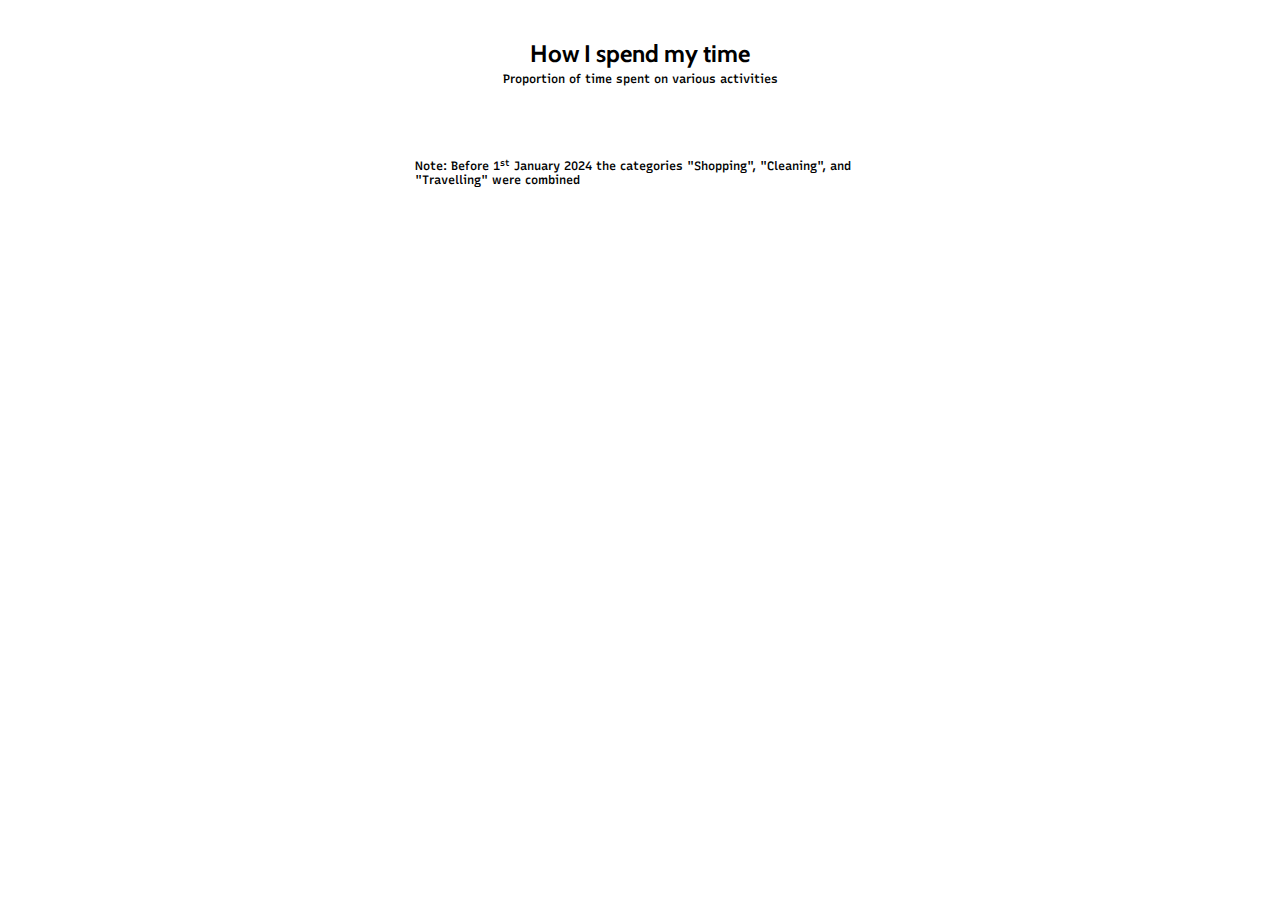
<file: projects/every-hour/index.html>
<!doctype html>
<html lang="en">

<head>

    <meta charset="utf-8">
    <title>tzhg.github.io</title>

    <meta name="viewport" content="width=device-width, initial-scale=1">

    <link rel="stylesheet" href="../../css/normalize.css">
    <link rel="stylesheet" href="css/main-2.css">

    <link rel="preconnect" href="https://fonts.googleapis.com">
    <link rel="preconnect" href="https://fonts.gstatic.com" crossorigin>
    <link href="https://fonts.googleapis.com/css2?family=Cabin:wght@700&family=Open+Sans:wght@400;600&display=swap" rel="stylesheet">
    <link href="https://fonts.googleapis.com/css2?family=Recursive:wght@400;550;700&display=swap" rel="stylesheet">

    <meta name="theme-color" content="#1e9664">
    
</head>

<body>

    <div class="header">
        <div class="header-content">
            <div class="title">How I spend my time</div>
            <div class="desc">Proportion of time spent on various activities</div>
            <div class="legend-container slide-box"></div>
        </div>
    </div>
    
    <div class="main-container">
        <div class="outer">
            <div class="chart-container"></div>
        </div>
        <div class="note">Note: Before 1<sup>st</sup> January 2024 the categories "Shopping", "Cleaning", and "Travelling" were combined</div>
    </div>

    <div class="tooltip"></div>

    <script
        src="https://code.jquery.com/jquery-3.6.0.slim.min.js"
        integrity="sha256-u7e5khyithlIdTpu22PHhENmPcRdFiHRjhAuHcs05RI="
        crossorigin="anonymous"></script>
    <script src="js/main-2.js" type="module"></script>

</body>

</html>
</file>
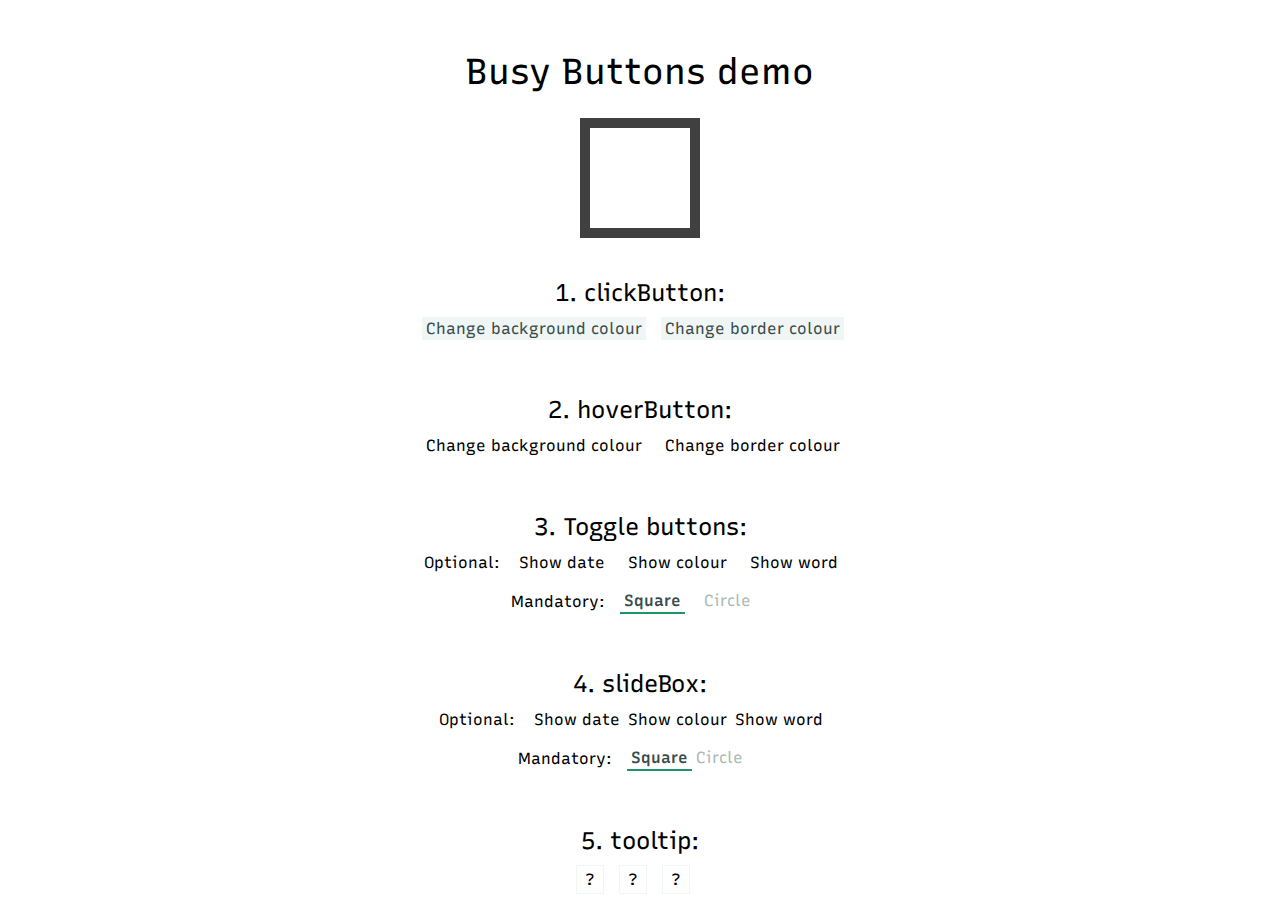
<file: busy-buttons-demo.html>
<html lang="en">
    <head>
        <meta charset="utf-8">
        <title>Busy Buttons demo</title>

        <link rel="stylesheet" href="css/colours.css">
        <link rel="stylesheet" href="css/busy-buttons.css">

        <link rel="preconnect" href="https://fonts.googleapis.com">
        <link rel="preconnect" href="https://fonts.gstatic.com" crossorigin>
        <link href="https://fonts.googleapis.com/css2?family=Recursive:wght@400;550;700&display=swap" rel="stylesheet">

        <style type="text/css">
            :root {
                --border-colour: #404040;
            }

            body {
                font-family: "Recursive", sans-serif;
            }

            .main-col {
                display: flex;
                flex-flow: column nowrap;
                align-items: center;
                margin-top: 50px;
            }

            .title {
                font-size: 36px;
                margin-bottom: 25px;
            }

            .square {
                display: flex;
                height: 100px;
                width: 100px;
                background-color: white;
                border: 10px solid var(--border-colour);
                justify-content: center;
                align-items: center;
            }

            .square > * {
                display: none;
            }

            .row {
                display: flex;
                flex-flow: row wrap;
                margin-bottom: 15px;
                align-items: center;
            }

            .row > * {
                margin-right: 15px;
            }

            .r3 .button:nth-child(2) {
                font-weight: 600;
                color: var(--dark-grey);
                border-bottom: 2px solid var(--theme-colour);
            }

            .r5 .slide-box .button:nth-child(1) {
                font-weight: 600;
                color: var(--dark-grey);
                border-bottom: 2px solid var(--theme-colour);
            }

            .info {
                font-size: 24px;
                margin-top: 40px;
                margin-bottom: 10px;
            }

            .tt-square {
                border: 1px solid var(--light-grey);
                padding: 4px 8px;
            }
        </style>
    </head>
    <body>
        <div class="main-col">
            <div class="title">Busy Buttons demo</div>
            <div class="square">
                <div class="date-text"></div>
                <div class="colour-text"></div>
                <div class="word-text">Word</div>
            </div>
            <div class="info">1. clickButton:</div>
            <div class="row r1">
                <div class="button click-button" data-id="0">Change background colour</div>
                <div class="button click-button" data-id="1">Change border colour</div>
            </div>
            <div class="info">2. hoverButton:</div>
            <div class="row r7">
                <div class="button hover-button" data-id="0">Change background colour</div>
                <div class="button hover-button" data-id="1">Change border colour</div>
            </div>
            <div class="info">3. Toggle buttons:</div>
            <div class="row r2">
                <div class="row-title">Optional:</div>
                <div class="button toggle-button" data-id="0">Show date</div>
                <div class="button toggle-button" data-id="1">Show colour</div>
                <div class="button toggle-button" data-id="2">Show word</div>
            </div>
            <div class="row r3">
                <div class="row-title">Mandatory:</div>
                <div class="button toggle-button" data-id="0">Square</div>
                <div class="button toggle-button" data-id="1">Circle</div>
            </div>
            <div class="info">4. slideBox:</div>
            <div class="row r4">
                <div class="row-title">Optional:</div>
                <div class="slide-box">
                    <div class="button" data-id="0">Show date</div>
                    <div class="button" data-id="1">Show colour</div>
                    <div class="button" data-id="2">Show word</div>
                </div>
            </div>
            <div class="row r5">
                <div class="row-title">Mandatory:</div>
                <div class="slide-box">
                    <div class="button" data-id="0">Square</div>
                    <div class="button" data-id="1">Circle</div>
                </div>
            </div>
            <div class="info">5. tooltip:</div>
            <div class="row r6">
                <div class="tt-square" data-id="0">?</div>
                <div class="tt-square" data-id="1">?</div>
                <div class="tt-square" data-id="2">?</div>
            </div>
        </div>
        <div class="tooltip"></div>
    </div>

        <script
            src="https://code.jquery.com/jquery-3.6.0.min.js"
            integrity="sha256-/xUj+3OJU5yExlq6GSYGSHk7tPXikynS7ogEvDej/m4="
            crossorigin="anonymous">
        </script>
        <script type="module">
import { busyButtons } from "./js/busy-buttons.js";

const bb = busyButtons();
const black = "#3a4d49";
const lightGrey = "#f0f5f5";
const themeColour = "#1e9664";

$(".date-text").text(new Date().toISOString().slice(0, 10));
$(".colour-text").text("#ffffff");

bb.clickButton(
    ".r1 > .button",
    "id",
    () => lightGrey,
    (id) => {
        const colour = "#" + Math.floor(Math.random() * (1 << 3 * 8)).toString(16).padStart(6, "0");
        if (id === "0") {
            $(".square").css("background", colour);
            $(".colour-text").text(colour);
        } else if (id === "1") {
            $(".square").css("--border-colour", colour);
        }
    }
);

bb.hoverButton(
    ".r7 > .button",
    "id",
    (id) => {
        const colour = "#" + Math.floor(Math.random() * (1 << 3 * 8)).toString(16).padStart(6, "0")
        if (id === "0") {
            $(".square").css("background", colour);
            $(".colour-text").text(colour);
        } else if (id === "1") {
            $(".square").css("--border-colour", colour);
        }
    }
);

bb.toggleButton(
    ".r2 > .button",
    "id",
    () => themeColour,
    (id) => {
        $(".square > *").hide();
        $(`.${["date", "colour", "word"][id]}-text`).show();
    }
);

bb.toggleButton(
    ".r3 > .button",
    "id",
    () => themeColour,
    (id) => {
        $(".square").css("border-radius", id === "0" ? "0" : "100px");
    },
    "0"
);

bb.slideBox(
    ".r4 > .slide-box",
    "id",
    (id) => {
        $(".square > *").hide();
        $(`.${["date", "colour", "word"][id]}-text`).show();
    }
);

bb.slideBox(
    ".r5 > .slide-box",
    "id",
    (id) => {
        $(".square").css("border-radius", id === "0" ? "0" : "100px");
    },
    "0"
);

bb.tooltip(
    ".r6 > .tt-square",
    "id",
    (elem, state) => {
        const $ttElem = $(".tooltip");

        $ttElem.empty();

        $ttElem.text(`Square ${Number(elem.dataset.id) + 1}`);

        $(elem).css("border", `1px solid ${black}`);
    },
    (elem, state) => {
        $(elem).css("border", `1px solid ${lightGrey}`);
    }
);
        </script>
    </body>
</html>
</file>
<file: projects/every-hour/css/main-2.css>
body {
    display: flex;
    flex-flow: column nowrap;
    align-items: center;
    font-family: "Recursive", sans-serif;
	font-weight: 550;
    color: var(--dark-grey);
    font-size: 10px;
    margin: 15px;
    margin-top: 0;
}

.main-container {
    width: 258px;
    padding: 0;
    margin-top: 115px;
}

.outer {
    display: flex;
    flex-flow: row nowrap;
    align-items: flex-start;
    margin: 0;
    padding-bottom: 5px;
}

.title {
	font-size: 22px;
	font-family: "Cabin", sans-serif;
	font-weight: 700;
    text-align: center;
    margin-top: 15px;
    margin-bottom: 5px;
}

.desc {
    position: relative;
    margin-bottom: 15px;
    text-align: center;
}

.header {
    position: fixed;
    width: 100%;
    display: flex;
    justify-content: center;
    background-color: white;
    height: 115px;
}

.header-content {
    display: flex;
    flex-flow: column nowrap;
    text-align: center;
}

/* =============================================================================
Chart
============================================================================= */

.chart-container {
    width: 100%;
    display: flex;
    flex-flow: column-reverse nowrap;
}

.viz-container {
    display: flex;
    width: 100%;
    flex-flow: column nowrap;
    margin-bottom: 10px;
}

.chart-container svg {
    height: 45px;
}

.viz-container > svg * {
    pointer-events: none;
}

/* =============================================================================
Legend
============================================================================= */

.legend-container {
    display: grid;
    grid-template-areas:
        "l1 l2 l3"
        "l4 l5 l6"
        "l7 l5 l9";
}

.legend-button {
    border-radius: 0;
    width: auto;
    justify-content: flex-start;
	display: flex;
    align-items: center;
    white-space: nowrap;
    padding-right: 8px;
}


.legend-button:last-child {
    padding-right: 0px;
}

.legend-button span {
    width: 82px;
    width: auto;
}

.legend-square {
	width: 8px;
	height: 8px;
    border-radius: 8px;
    margin-right: 2px;
	position: relative;
    top: -1px;
}

/* =============================================================================
Media queries
============================================================================= */

@media all and (min-width: 300px) {
    body {
        margin: 30px;
        margin-top: 0;
    }

    .title {
        margin-top: 30px;
    }

    .header {
        height: 130px;
    }
    
    .main-container {
        margin-top: 130px;
    }
}

@media all and (min-width: 400px) {
    .legend-square {
    	width: 10px;
    	height: 10px;
        border-radius: 10px;
    }

    .outer {
        padding-bottom: 10px;
    }

    body {
        margin: 40px;
        margin-top: 0;
        font-size: 12px;
    }

    .title {
        font-size: 24px;
        margin-top: 40px;
    }

    .header {
        height: 150px;
    }
    
    .main-container {
        margin-top: 150px;
        width: 320px;
    }

    .legend-button {
        padding-right: 10px;
    }

    .legend-square {
        margin-right: 3px;
    }

    .chart-container svg {
        height: 60px;
    }
}

@media all and (min-width: 720px) {
    .main-container {
        width: 50%;
        max-width: 450px;
    }
}
</file>
<file: css/colours.css>
:root {
    --theme-colour: #1e9664;
    --dark-grey: #3a4d49;
    --dark-medium-grey: #abbab2;
    --light-medium-grey: #dae2e6;
    --light-grey: #f0f5f5;
}
</file>
<file: css/busy-buttons.css>
.button {
	touch-action: none;
	user-select: none;
	display: flex;
    align-items: center;
    white-space: nowrap;
    padding: 2px 4px;
}

.button > * {
    pointer-events: none;
}

.click-button {
    color: var(--dark-grey);
}

.slide-box {
	touch-action: none;
	display: flex;
}

.bb-mand {
    color: var(--dark-medium-grey);
    --icon-colour: var(--dark-medium-grey);
    border-bottom: 2px solid white;
}

.slide-box > .button {
    position: relative;
}

.tooltip {
    background-color: white;
	font-size: 12px;
    box-shadow: 0 0 3px rgba(0, 0, 0, 0.1);
    border: 1px solid var(--light-medium-grey);
    position: absolute;
    padding: 4px 8px;
    text-align: left;
	z-index: 3;
	display: none;
}
</file>
